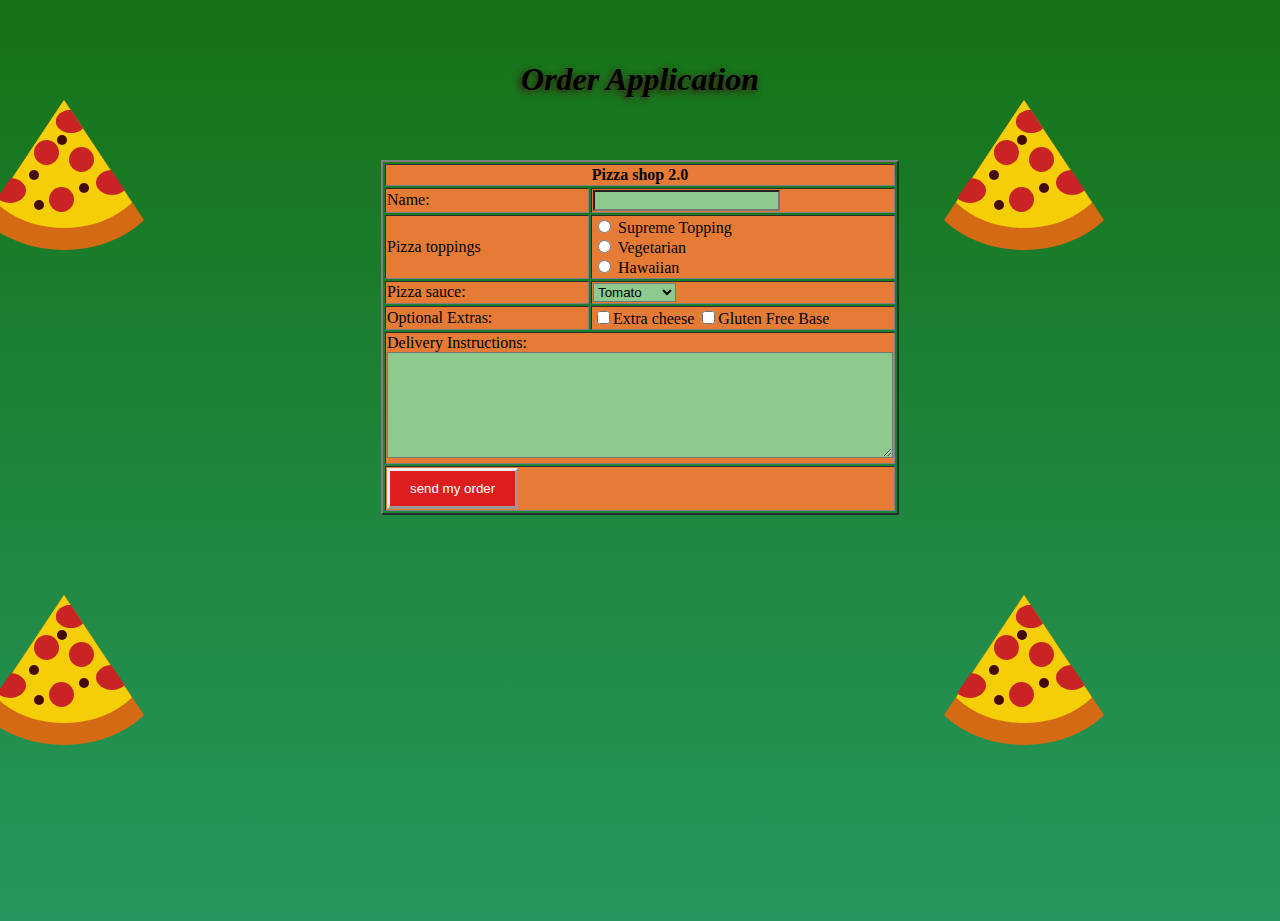
<file: hw2/index.html>
<!DOCTYPE html>
<html lang="en">
<head>
    <meta charset="UTF-8">
    <meta name="viewport" content="width=device-width, initial-scale=1.0">
    <title>Document</title>
    <link rel="stylesheet" href="style.css">
</head>
<body>
    <h1 align ="center">Order Application</h1>
    <table border="2"align="center">
        <thead class=>
            <tr class="cell">
                <th colspan="2" >Pizza shop 2.0</th>
            </tr>
        </thead>
        <tbody>
            <tr class="cell">
                <td style="width: 200px;"><label for="name">Name:</label></td>
                <td style="width: 300px;"><input type="text"id="name" class="vnes_ime"></td>
            </tr>
            <tr class="cell">
                <td>Pizza toppings</td>
                
                  <td>  <input type="radio" name="edna" id="topping1"> Supreme Topping 
                <br>
                
                <input type="radio" name="edna" id="topping2"> Vegetarian
                <br>
                
                <input type="radio" name="edna" id="topping3"> Hawaiian</td>

            </tr>
            <tr class="cell">
                <td>Pizza sauce:</td>
                <td><select>
                    <option>Tomato</option>
                    <option>Pepperoni</option>
                    <option>Cheese</option>
                </select>
                </td>
            </tr>
            <tr class="cell">
                <td>Optional Extras:</td>
                <td><input type="checkbox" name="" >Extra cheese
                    <input type="checkbox" name="" >Gluten Free Base</td>
            </tr>
            <tr class="cell">
                <td colspan="2">Delivery Instructions: <br> 
                    <textarea style="width: 500px; height: 100px;"class="tekst_area"></textarea>
                </td>
            </tr>
            <tr class="cell">
               <td colspan="2"><input type="submit" class="custom_button" value="send my order" id="moving_button"></td>
            </tr>
            

        </tbody>
    </table>
    <div class="pizza-slice-container topleft">
    <div class="pizza-slice">
        <div class="osnova"></div>  
        <div class="shroom"></div>
        <div class="shroom"></div>
        <div class="shroom"></div>
        <div class="shroom"></div>
        
        <div class ="pepperoni"></div>
        <div class ="pepperoni"></div>
        <div class ="pepperoni"></div>  
        <div class ="pepperoni_sliced1"></div>
        <div class ="pepperoni_sliced2"></div>
        <div class ="pepperoni_sliced3"></div>
    </div> 
</div>
<div class="pizza-slice-container topright">
    <div class="pizza-slice">
        <div class="osnova"></div>  
        <div class="shroom"></div>
        <div class="shroom"></div>
        <div class="shroom"></div>
        <div class="shroom"></div>
        
        <div class ="pepperoni"></div>
        <div class ="pepperoni"></div>
        <div class ="pepperoni"></div>  
        <div class ="pepperoni_sliced1"></div>
        <div class ="pepperoni_sliced2"></div>
        <div class ="pepperoni_sliced3"></div>
    </div> 
</div>
<div class="pizza-slice-container bottomleft">
    <div class="pizza-slice">
        <div class="osnova"></div>  
        <div class="shroom"></div>
        <div class="shroom"></div>
        <div class="shroom"></div>
        <div class="shroom"></div>
        
        <div class ="pepperoni"></div>
        <div class ="pepperoni"></div>
        <div class ="pepperoni"></div>  
        <div class ="pepperoni_sliced1"></div>
        <div class ="pepperoni_sliced2"></div>
        <div class ="pepperoni_sliced3"></div>
    </div> 
</div>
<div class="pizza-slice-container bottomright">
    <div class="pizza-slice">
        <div class="osnova"></div>  
        <div class="shroom"></div>
        <div class="shroom"></div>
        <div class="shroom"></div>
        <div class="shroom"></div>
        
        <div class ="pepperoni"></div>
        <div class ="pepperoni"></div>
        <div class ="pepperoni"></div>  
        <div class ="pepperoni_sliced1"></div>
        <div class ="pepperoni_sliced2"></div>
        <div class ="pepperoni_sliced3"></div>
        
    </div> 
</div>

 
</body>
</html>
</file>
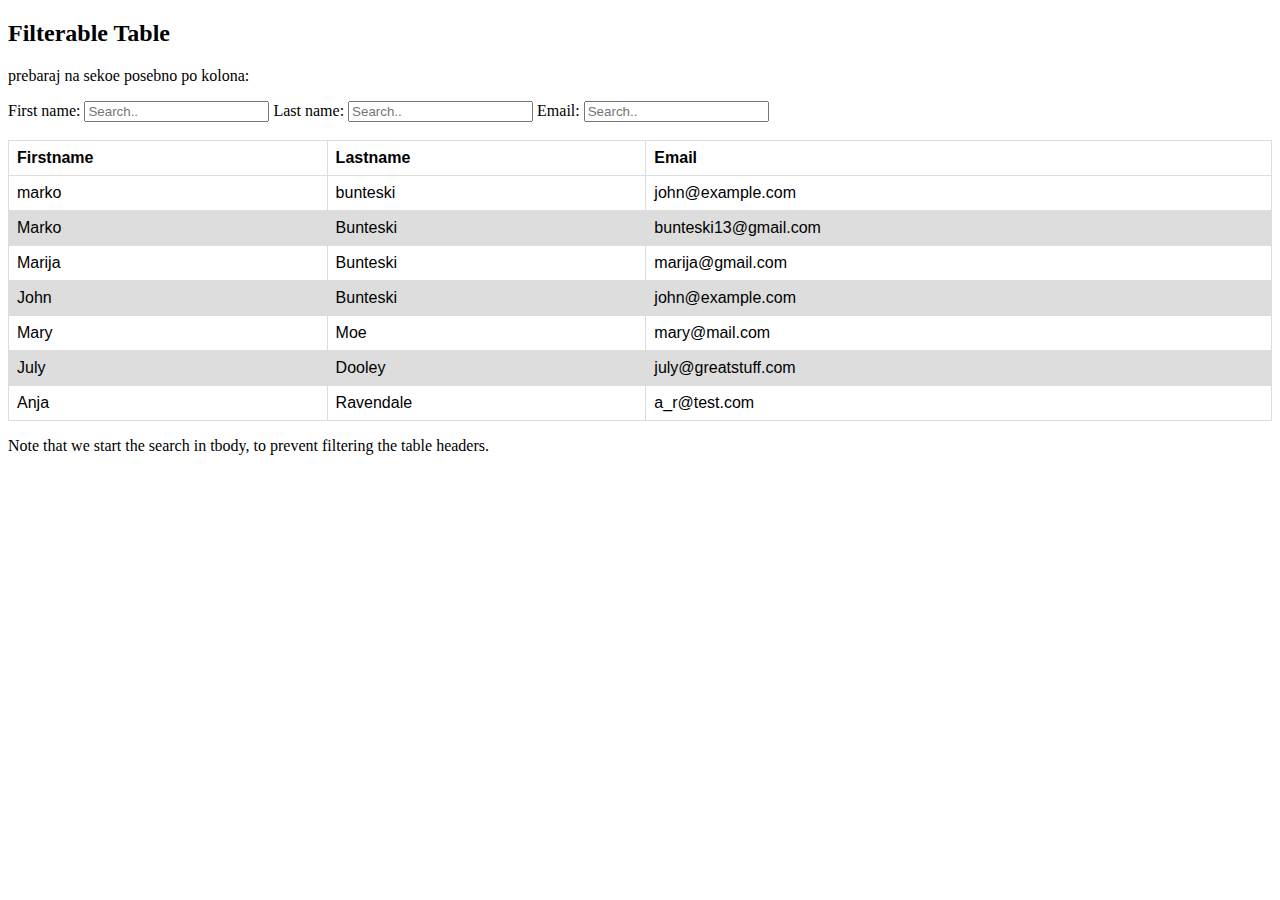
<file: hw4-jQuery/index.html>
<!DOCTYPE html>
<html>
<head>


<style>
table {
  font-family: arial, sans-serif;
  border-collapse: collapse;
  width: 100%;
}

td, th {
  border: 1px solid #dddddd;
  text-align: left;
  padding: 8px;
}

tr:nth-child(even) {
  background-color: #dddddd;
}
</style>
</head>
<body>

    <h2>Filterable Table</h2>
    <p>prebaraj na sekoe posebno po kolona:</p>  
    First name: <input id="inputFirstName" type="text" placeholder="Search..">
    Last name: <input id="inputLastName" type="text" placeholder="Search..">
    Email: <input id="inputEmail" type="text" placeholder="Search..">
    <br><br>

<table>
  <thead>
  <tr>
    <th>Firstname</th>
    <th>Lastname</th>
    <th>Email</th>
  </tr>
  </thead>
  <tbody id="myTable">
  <tr>
    <td>marko</td>
    <td>bunteski</td>
    <td>john@example.com</td>
  </tr>
  <tr>
    <td>Marko</td>
    <td>Bunteski</td>
    <td>bunteski13@gmail.com</td>
  </tr>
  <tr>
    <td>Marija</td>
    <td>Bunteski</td>
    <td>marija@gmail.com</td>
  </tr>
  <tr>
    <td>John</td>
    <td>Bunteski</td>
    <td>john@example.com</td>
  </tr>
  <tr>
    <td>Mary</td>
    <td>Moe</td>
    <td>mary@mail.com</td>
  </tr>
  <tr>
    <td>July</td>
    <td>Dooley</td>
    <td>july@greatstuff.com</td>
  </tr>
  <tr>
    <td>Anja</td>
    <td>Ravendale</td>
    <td>a_r@test.com</td>
  </tr>
  </tbody>
</table>
  
<p>Note that we start the search in tbody, to prevent filtering the table headers.</p>


<script src="https://ajax.googleapis.com/ajax/libs/jquery/3.7.1/jquery.min.js"></script>
<script>
    
     
      function filterTable() {
        var firstNameValue = $('#inputFirstName').val().toLowerCase();
        var lastNameValue = $('#inputLastName').val().toLowerCase();
        var emailValue = $('#inputEmail').val().toLowerCase();
    
        $("#myTable tr").filter(function() {
          var row = $(this);
          //.eq(1) / .eq(2) / .eq(0) ni kazhuvaat za koja kolona stanuva zbor , vleguva vo redica i go zema nth element i go sporeduva so vnesenoto od input correspondingly
          var firstNameMatches = row.find('td').eq(0).text().toLowerCase().indexOf(firstNameValue) > -1; //delot kade shto gleda dali indexOf(certainValue)>-1, znachi deka ako ne e isto so lowercase od toa shto sme go vnele vo input ne go pokazhuvaj, toggle naprai mu da go snema
          var lastNameMatches = row.find('td').eq(1).text().toLowerCase().indexOf(lastNameValue) > -1;
          var emailMatches = row.find('td').eq(2).text().toLowerCase().indexOf(emailValue) > -1;
           
          row.toggle(firstNameMatches && lastNameMatches && emailMatches); //pravi za site elementi vo site redici za sekoja kolona posebno 
        });
      }
    
      
      $("#inputFirstName, #inputLastName, #inputEmail").on("keyup", filterTable); //filtriraj za sekoe pole odma shto kje se napishe shto bilo
    
    
    </script>
</body>
</html>
</file>
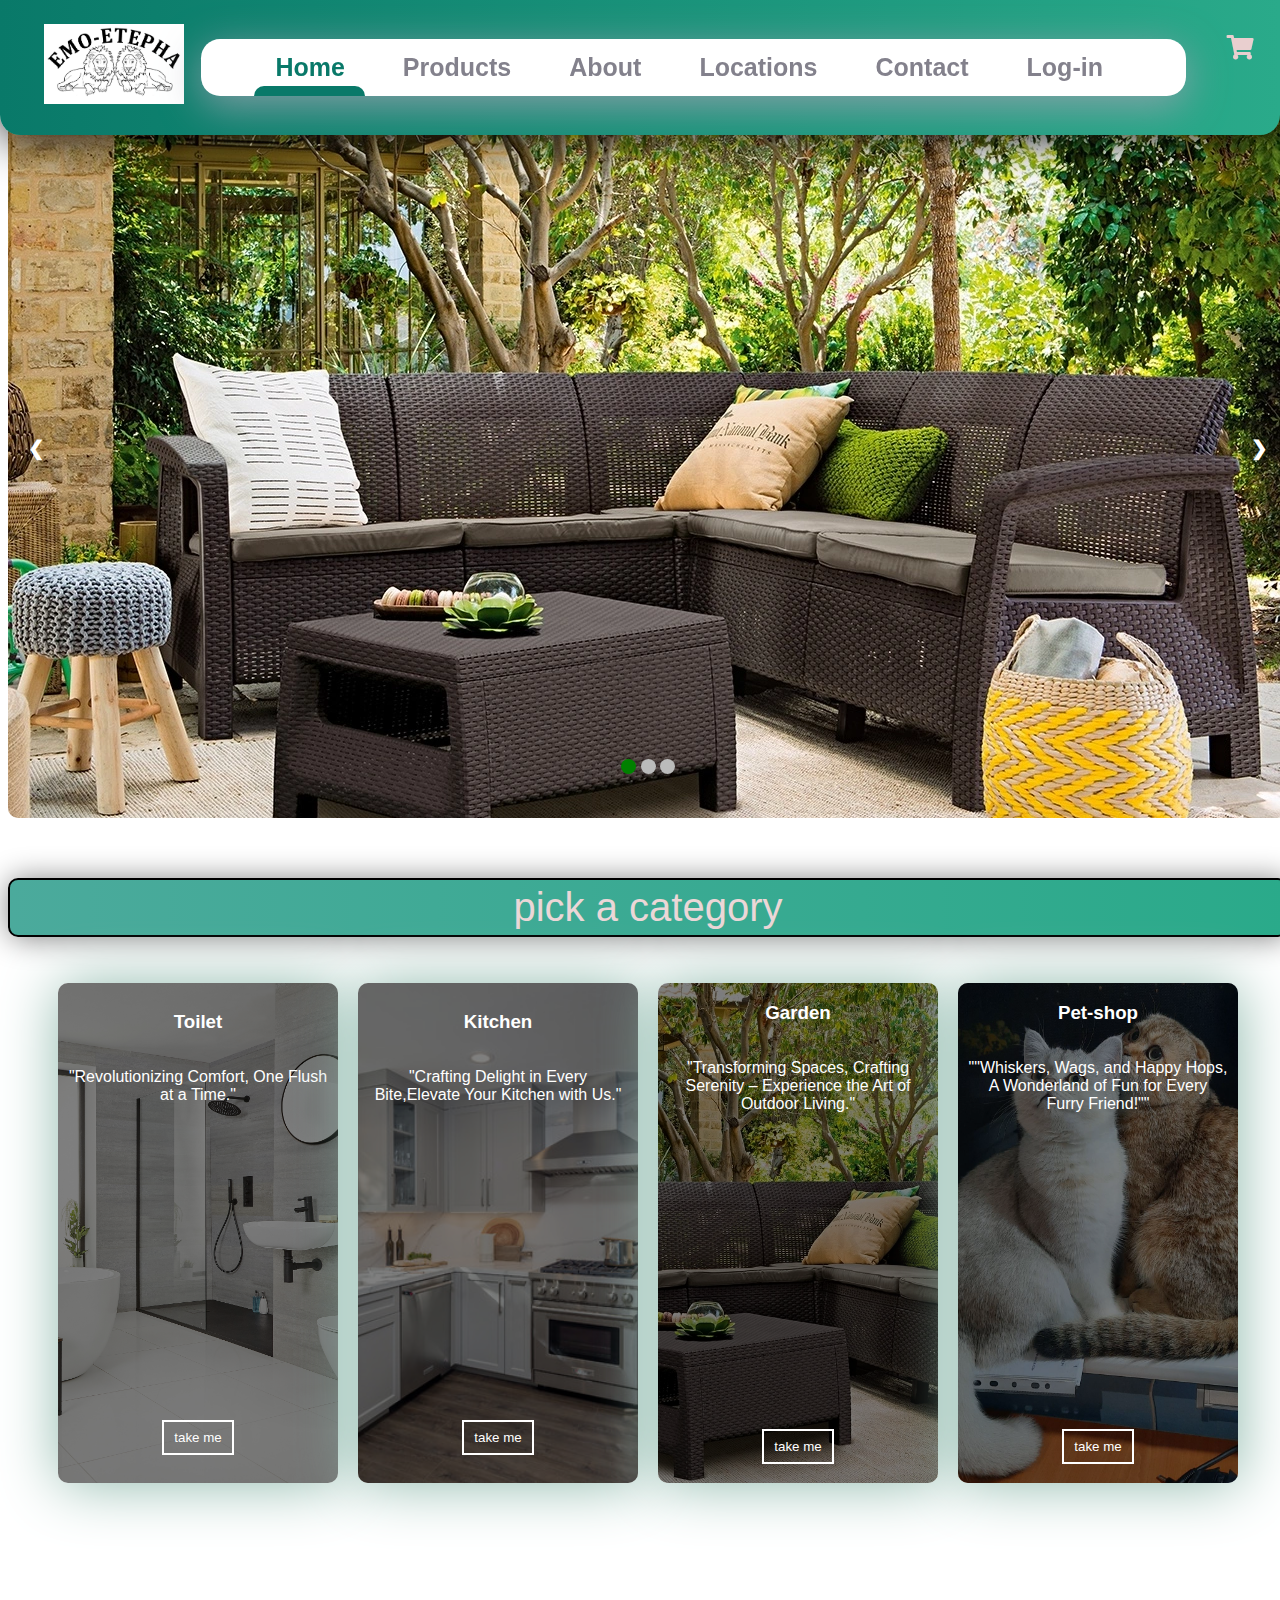
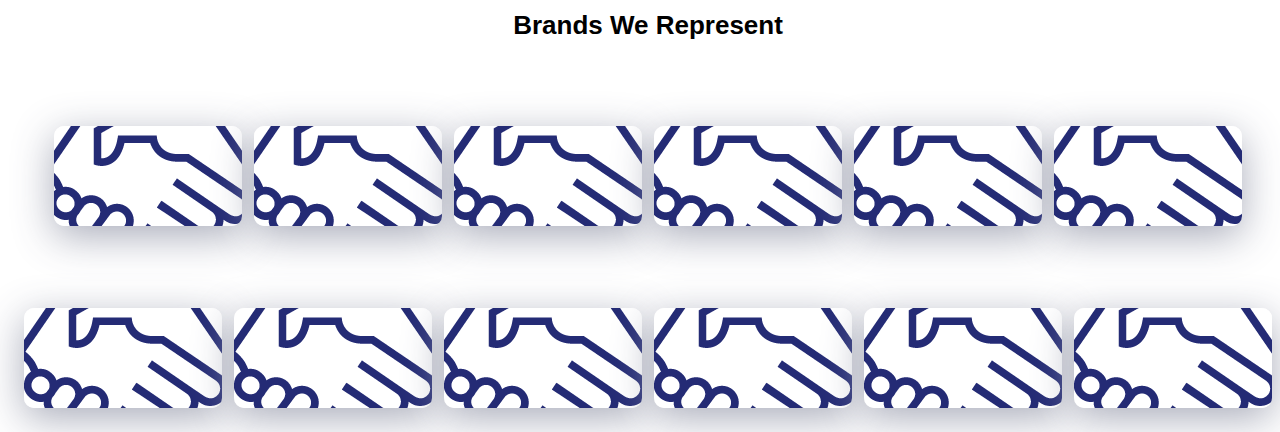
<file: project1_oweb/index.html>
<!DOCTYPE html>
<html lang="en">
<head>
    <meta charset="UTF-8">
    <meta name="viewport" content="width=device-width, initial-scale=1.0">
    <title>Document</title>
    <link rel="stylesheet" href="style.css">
    <link rel="stylesheet" href="https://cdnjs.cloudflare.com/ajax/libs/font-awesome/5.15.4/css/all.min.css">

</head>
<body>
   
    
  <!-- <div id="header-placeholder"></div> -->
  <div class="flex-container">
    <div class="naslov">
        <img src="EMO_ETERNA_2023.png" height="80px">
    </div>
<nav class="nav">
    <ul class="nav-links">
        <li class="nav-item is-active"active-color="#097969">
    <a href="index.html"  >
        Home
        
    </a>
</li>
<li class="nav-item has-dropdown" active-color="#478778">
    <a href="#products-sect"  >
        Products    
    </a>
    <ul class="dropdown-menu one">
        <li><a href="">kitchen</a></li>
        <li><a href="#">bathroom</a></li>
        <li><a href="product_page_garden.html">garden</a></li>
      </ul>

</li>
<li class="nav-item" active-color="#088F8F">
    <a href="#"  >
        About   
    </a>
</li>
<li class="nav-item has-dropdown" active-color="#5F9EA0">
    <a href="#"  >
        Locations
    </a>
        <ul class="dropdown-menu two">
          <li><a href="#">Skopje</a></li>
          <li><a href="#">Prilep</a></li>
          <li><a href="#">Ohrid</a></li>
        </ul>
      
    </li>
    <li class="nav-item" active-color="	#2AAA8A">
    <a href="#">
        Contact
    </a>
</li>
<li class="nav-item" active-color="#088F8F">
  <a href="#"  onclick="
      LogIn();       
    ">
      Log-in   
  </a>
</li>
    <!-- za da se mrda odozdola crtichkata -->
    <span class="nav-indicator"></span>
</ul>
  <div class="username_user"></div>
  <div class="username_user"></div><a href="cart_checkout_page.html" class="fas fa-shopping-cart"></a>

</nav>   
</div>
<div class="slider">
  <div class="slide" style="background-image: url('sliki/CORFU-RELAX-SET-Brown-3.png');"></div>
  <div class="slide" style="background-image: url('sliki/960x0.webp');"></div>
  <div class="slide" style="background-image: url('sliki/0523-m0014-m007-m050-asym-m008-m022-keter-brandshop-california.webp');"></div>
<!-- navigation buttons -->
  <a class="prev" onclick="changeSlide(-1)">&#10094;</a>
  <a class="next" onclick="changeSlide(+1)">&#10095;</a>
<!-- indicators -->

<div class="indicators">
  <span class="dot" onclick="currentSlide(0)"></span>
  <span class="dot" onclick="currentSlide(1)"></span>
  <span class="dot" onclick="currentSlide(2)"></span>
</div>
</div>
<div class="naslov_products">pick a category</div>
<section class="section_1" id="products-sect">
  
    <div class="card">
        <img src="sliki/pinterest-min-1.jpg" alt="Image Description">
        <div class="card-text">
          <h3>Toilet</h3>
          <p>"Revolutionizing Comfort, One Flush at a Time."</p>
          <button  class="fill-button open-button" onclick="
          navigateUser('product_page_garden.html');
          ">take me</button>
        </div>
      </div>
      <div class="card">
        <img src="sliki/from-seasoned-to-sophisticated-next-stage-design-build-img~aa41e1a90c254bc5_4-2129-1-b891ee9.jpg" alt="Image Description">
        <div class="card-text">
          <h3>Kitchen</h3>
          <p>
            "Crafting Delight in Every Bite,Elevate Your Kitchen with Us."</p>
          <button  class="fill-button open-button" onclick="
          navigateUser('product_page_garden.html')
          ">take me</button>
        </div>
      </div>
      <div class="card">
        <img src="sliki/CORFU-RELAX-SET-Brown-3.png" alt="Image Description">
        <div class="card-text">
          <h3>Garden</h3>
          <p>"Transforming Spaces, Crafting Serenity – Experience the Art of Outdoor Living."</p>
          <button  class="fill-button open-button" onclick="
          navigateUser('product_page_garden.html')
          ">take me</button>
        </div>
      </div>
      <div class="card">
        <img src="sliki/слика1.jpg" alt="Image Description">
        <div class="card-text">
          <h3>Pet-shop</h3>
          <p>""Whiskers, Wags, and Happy Hops, A Wonderland of Fun for Every Furry Friend!""</p>
          <button  class="fill-button open-button" onclick="
          navigateUser('product_page_garden.html')
          ">take me</button>
        </div>
      </div>

      <dialog class="modal" id="modal">
        <h2>SIGN IN</h2>
        <input type="text" class="js-input-modal_email input-modal" placeholder="email address"> 
        <div class="no_such_email"></div>
        <input type="text" class="js-input-modal_password input-modal" placeholder="password">
        <div class="no_such_pass"></div>
        <button class="fill-button close-button" onclick="
          check();
        " type="button">sign-in</button>
        <button class="fill-button  registration-button" id="register_button" type="button"><a href="registration_form.html">
          register</a></button>
      </dialog>
      
</section>
    <h2 class="brendovi">Brands We Represent</h2>
<section class="section_2">
    
    <div class="card_partner">
        <img src="sliki/partner-icon-shake_0.png">
      </div>
      <div class="card_partner">
        <img src="sliki/partner-icon-shake_0.png">
      </div>
      <div class="card_partner">
        <img src="sliki/partner-icon-shake_0.png">
      </div>
      <div class="card_partner">
        <img src="sliki/partner-icon-shake_0.png">
      </div>
      <div class="card_partner">
        <img src="sliki/partner-icon-shake_0.png">
      </div>
      <div class="card_partner">
        <img src="sliki/partner-icon-shake_0.png">
      </div>
</section>
<section class="section_3">
    
    <div class="card_partner">
        <img src="sliki/partner-icon-shake_0.png">
      </div>
      <div class="card_partner">
        <img src="sliki/partner-icon-shake_0.png">
      </div>
      <div class="card_partner">
        <img src="sliki/partner-icon-shake_0.png">
      </div>
      <div class="card_partner">
        <img src="sliki/partner-icon-shake_0.png">
      </div>
      <div class="card_partner">
        <img src="sliki/partner-icon-shake_0.png">
      </div>
      <div class="card_partner">
        <img src="sliki/partner-icon-shake_0.png">
      </div>
</section>
<section>
  
</section>
    
   
    <script src="script.js">

        </script>
</body>
</html>
</file>
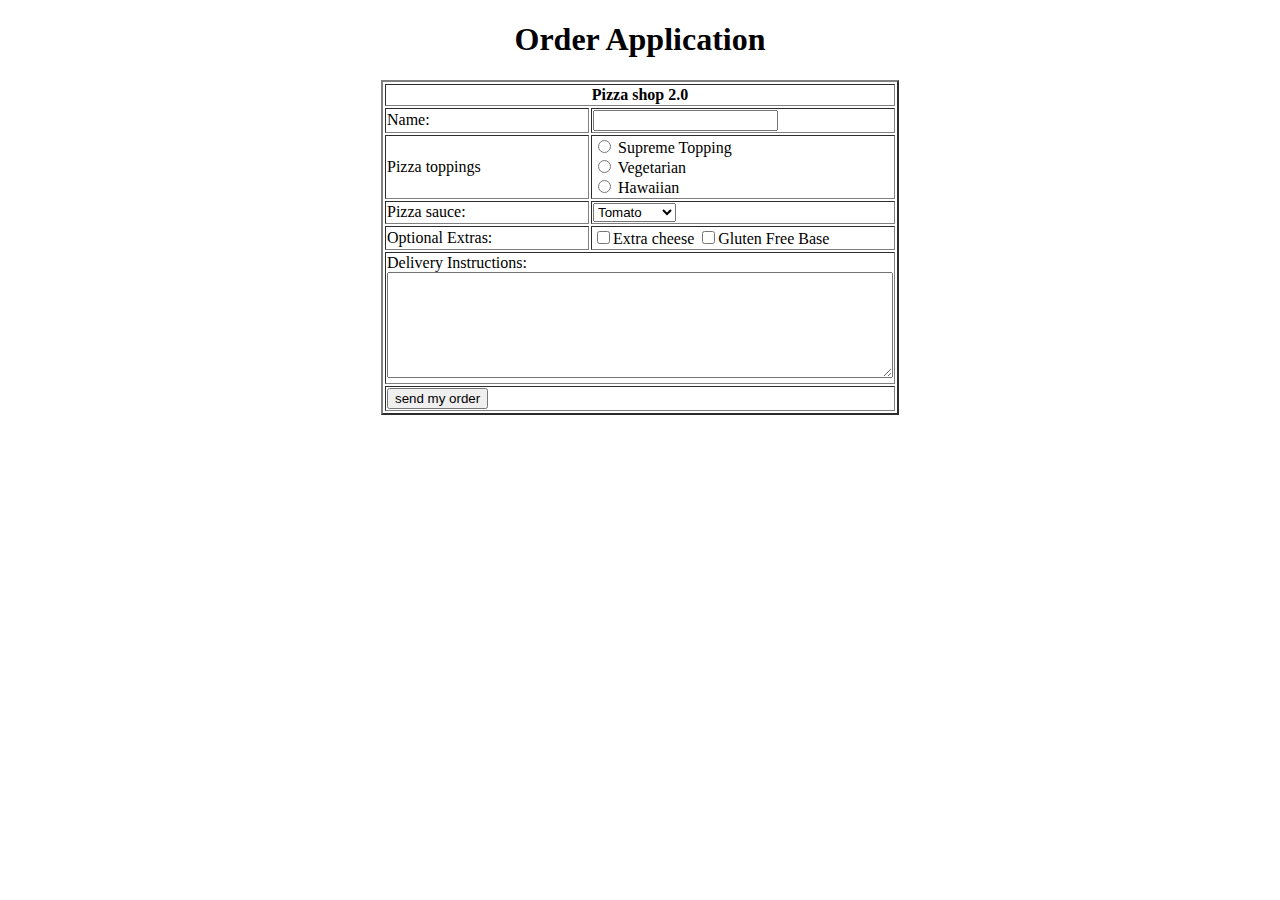
<file: homework1.html>
<!DOCTYPE html>
<html lang="en">
<head>
    <meta charset="UTF-8">
    <meta name="viewport" content="width=device-width, initial-scale=1.0">
    <title>Document</title>
</head>
<body>
    <h1 align ="center">Order Application</h1>
    <table border="2"align="center">
        <thead>
            <tr>
                <th colspan="2">Pizza shop 2.0</th>
            </tr>
        </thead>
        <tbody>
            <tr>
                <td style="width: 200px;"><label for="name">Name:</label></td>
                <td style="width: 300px;"><input type="text" name="" id="name"></td>
            </tr>
            <tr>
                <td>Pizza toppings</td>
                
                  <td>  <input type="radio" name="edna" id="topping1"> Supreme Topping 
                <br>
                
                <input type="radio" name="edna" id="topping2"> Vegetarian
                <br>
                
                <input type="radio" name="edna" id="topping3"> Hawaiian</td>

            </tr>
            <tr>
                <td>Pizza sauce:</td>
                <td><select>
                    <option>Tomato</option>
                    <option>Pepperoni</option>
                    <option>Cheese</option>
                </select>
                </td>
            </tr>
            <tr>
                <td>Optional Extras:</td>
                <td><input type="checkbox" name="" >Extra cheese
                    <input type="checkbox" name="" >Gluten Free Base</td>
            </tr>
            <tr>
                <td colspan="2">Delivery Instructions: <br> 
                    <textarea style="width: 500px;height: 100px;" name=""  cols="30" rows="10"></textarea>
                </td>
            </tr>
            <tr>
                <td colspan="2"><input type="submit"value="send my order"></td>
            </tr>
            

        </tbody>
    </table>
</body>
</html>
</file>
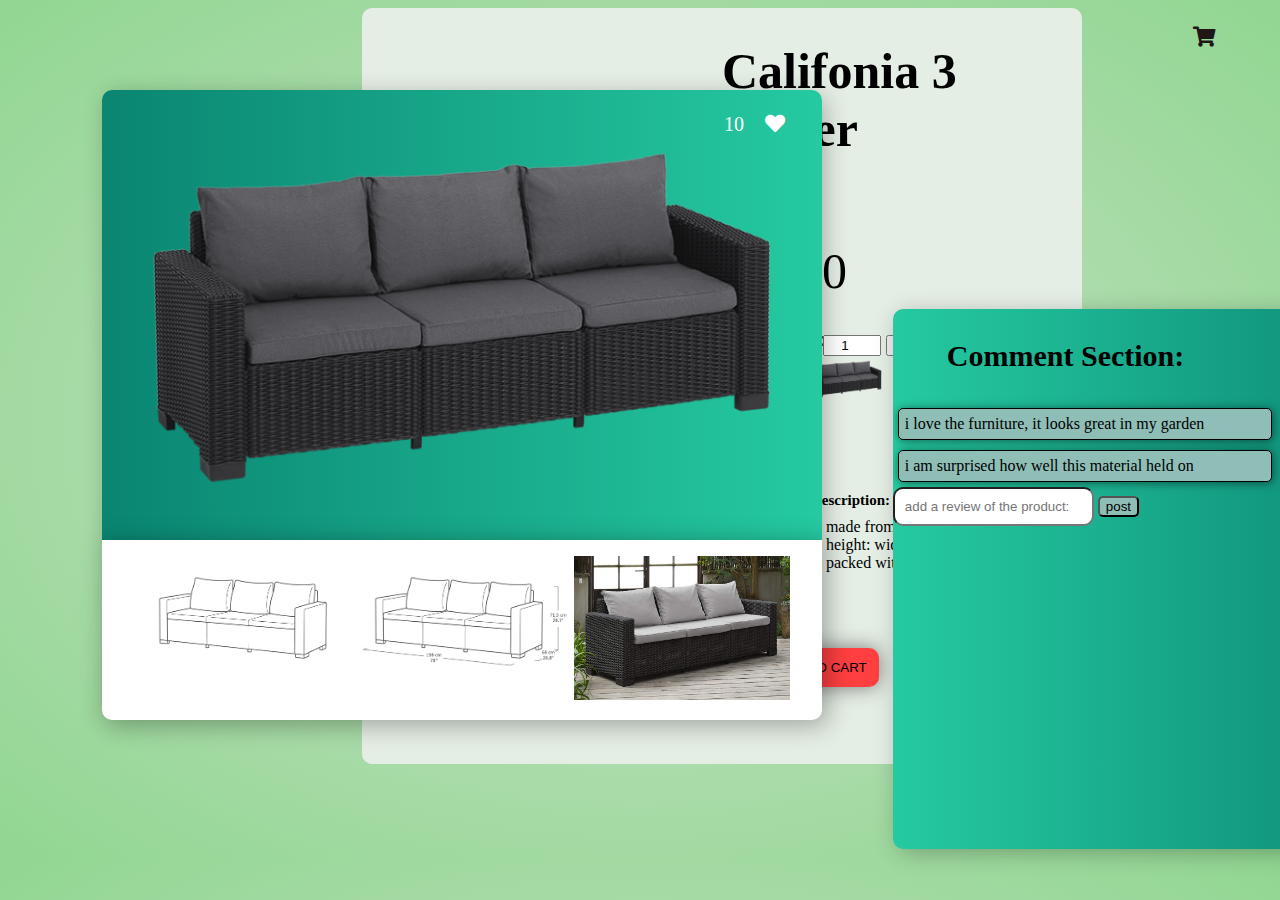
<file: project1_oweb/califonia.html>
<!DOCTYPE html>
<html lang="en">
<head>
    <meta charset="UTF-8">
    <meta name="viewport" content="width=device-width, initial-scale=1.0">
    <title>Document</title>
    <link rel="stylesheet" href="https://cdnjs.cloudflare.com/ajax/libs/font-awesome/5.15.1/css/all.css">


</head>
<body>
   
    <style>
        

        body{
            background: radial-gradient(rgb(202, 226, 202),rgb(145, 214, 145));
        }
        
        .product{
            position: absolute;
            height: 50vh;
            width: 80vh;
            background:linear-gradient( to right,#0a8572,#25caa1);
            box-shadow: 4px 4px 25px -2px rgba(0, 0, 0, 0.3);
            border-radius: 10px 10px 0 0;
            top:10%;
            left:8%;
            z-index: 2;
        }
        .product img{
            position: absolute;
            width: 100%;
             /* box-shadow: 1px 1px 3px #a6a6a6; */
            
        }
        .product-decoration{
            position:relative;
            height: 84vh;
            width: 80vh;
            background-color:rgb(229, 238, 229);
            top: 5%;
            left: 28%;
            border-radius: 10px;
            z-index: 1;

        }
        .album-photos{
            position: absolute;
            width: 80vh;
            height: 20vh;
            background-color: white;
            top: 60%;
            left: 8%;
            z-index: 2;
            box-shadow: 4px 4px 25px 2px rgba(0, 0, 0, 0.3);
            border-radius: 0 0 10px 10px;
        }
        .album-photos ul{
            display: flex;
            list-style-type: none;
        }
        
        
        .album-photos ul img{
            width: 24vh;
            gap: 10px;
        }
        .product-decoration .choose_color{
            position: absolute;
            left: 56%;
            top: 41%;

        }
        .product-decoration .choose_color h3{
            position:relative;
            font-size: 15px;
            right: 20%;
        }
        .product-decoration .choose_color ul{
            top: 20px;
            display: flex;
            position: absolute;
            right: 10%;
            list-style-type: none;
        }
        .product-decoration .choose_color ul li:hover{
            border: 1px solid black;
            cursor: pointer;
        }
        .Description{
            top: 60%;
            position: absolute;
            right: 1%;
        }
        .Description h4{
            position: relative;
            font-size: 15px;
            left: 25px;
            top: 10px;
        }
        .product-decoration .pricetag{
            position: relative;
            left: 55%;
            top: 31%;
            font-size: 28px;
        }
        .product-decoration span{
            font-size: 50px;
        }
        .title h1{
            position: absolute;
            left: 50%;
            top: 0%;
            font-size:50px ;

        }
        .add_cart{
            position: inherit;
            left: 56%;
            top: 77%;
        
        }
        .add_cart button{
            padding: 10px;
            box-shadow: 0px 0px 20px rgba(32, 30, 30, 0.555);
            border-radius: 10px;
            background-color: #ff3f40;
            border: 2px solid transparent;
            
        }
        .add_cart button:hover{
            
            cursor:pointer;
        }
        .add_cart button:active{
            transform: scale(0.96);
        }
       
        .fa-heart{
            position: relative;
            left: 92%;
            top: 5%;
            color: white;
            font-size: 20px;
            cursor: pointer;

        } 
        .liked {
         color: red; /* Change as per your liking */
}
        
        .album-photos li img:hover{
            border: 1px solid black;
            cursor: pointer;
        }
        .scrollable-div{
            position: relative;
            height: 60vh;
            width: 60vh;
            right: 2%;
            z-index: 10;
            margin-left:72% ;
            margin-top: -36%;
            overflow: auto;
            border-radius: 10px;
            /* z-index: 100; */
            background:linear-gradient( to right,#25caa1,#0a8572);
            box-shadow: 4px 4px 25px -2px rgba(0, 0, 0, 0.3);
            
        }
        .scrollable-div::-webkit-scrollbar-track {
            background-color: #f4f4f4;
            border-radius: 10px;
        }

        /* Styling the scrollbar thumb */
        .scrollable-div::-webkit-scrollbar-thumb {
            background-color: #888;
            border-radius: 10px;
            border: 3px solid #f4f4f4; /* Optional: Adds border around the thumb */
        }

        .scrollable-div::-webkit-scrollbar-thumb:hover {
            background-color: #555; /* Color when hovering over the scrollbar thumb */
        }

        /* Styling the scrollbar width */
        .scrollable-div::-webkit-scrollbar {
            width: 12px;
        }
        .scrollable-div h3 {
            position: relative;
            left: 10%;
            font-size: 30px;
            width: 250px;
        }
        /* .comment-section {
    max-height: 50vh; /* Adjust as needed */
    /* overflow-y: auto; Makes it scrollable */
/* } */ 
            .input-field{
                padding: 10px;
                border-radius: 10px;
            }
            .comment-section{
            display: flex;
            flex-direction: column;
            
        }
        .comment_layout{
            height: 100%;
            width: 40vh;
            background-color: #8fbeb7;
            margin: 5px;
            border: 1px solid black;
            border-radius: 5px;
            box-shadow: 1px 1px 10px rgb(0, 0, 0,0.5);
            padding: 6px;
        }
        .review-button{
            border-radius: 5px;
            background-color: #8fbeb7;
            
        }
        .review-button:hover{
            cursor:pointer;
        }
        .quantity-selector {
            z-index: 100;
            position: relative;
            display: flex;
            align-items: center;
            margin-top: 230px;
            left: 55%;
        }

        .quantity-selector input {
            width: 50px;
            text-align: center;
            margin: 0 5px;
        }
        .likesCount{
            position: relative;
            text-align: center;
            left: 83%;
            top: 5%;
            font-size: 20px;
            color: white;
            font-weight: 500;
        }
        .fa-shopping-cart{
            position: absolute;
            text-decoration: none;
            right: 5%;
            top: 3%;
            font-size: 20px;
            color: rgb(32, 22, 22);
        }

      

        



    </style>
      <div class="username_user"></div><a href="cart_checkout_page.html" class="fas fa-shopping-cart"></a>

    <section class="order">
        <div class="product">
            <img id="productImage" src="sliki_gradina/svg1.png" alt="">
            <i id="heartIcon" class="fas fa-heart"></i>
            <span id="likesCount" class="likesCount">10</span>
        </div>
        <div class="product-decoration">
            <div class="title">
                <!-- tuka treba da ide javascript -->
                <h1>Califonia 3 Seater</h1> 
            </div>
            <div class="pricetag">
                $<span>150</span>
            </div>
            <div class="Description">
                <h4>Description:</h4>
                <ul>
                    <li>made from material resilient to uv rays</li>
                    <li>height: width: length:</li>
                    <li>packed with comftrable cushions </li>
                </ul>
            </div>
            <div class="choose_color">
                <h3>SELECT A COLOR:</h3>
                <ul>
                    <li id="colorVariant1"><img src="sliki_gradina/cali_brown.png"width="80px" alt=""></li>
                    <li id="colorVariant2"><img src="sliki_gradina/svg1.png" width="80px""></li>
                </ul>
            </div>
            <div class="add_cart">
                <button id="addToCartButton" data-product-id="1">ADD TO CART</button>
            </div>
            <div class="quantity-selector">
                <label for="quantity">Quantity:</label>
                <input type="number" id="quantityCAL" name="quantity" value="1" min="1">
                <button id="submitQuantity" class="button_quantity">Submit</button>
                
            </div>
        </div>
        <div class="album-photos">
            <ul>
                <li><img src="sliki_gradina/cali_model.png"  alt=""></li>
                <li><img src="sliki_gradina/cali_dimenzii.png" alt=""></li>
                <li><img src="sliki_gradina/cali_live.jpg" alt=""></li>
            </ul>
        </div>
    </section>
    <div class="scrollable-div">
        <h3>Comment Section:</h3>
        <div class="comment-section"></div>
        <input type="text" placeholder="add a review of the product:" class="input-field">
        <button class="review-button" onclick="
            addComment();
        ">post</button>
        </div>

    
    <script>
   
   const Reviews=['i love the furniture, it looks great in my garden','i am surprised how well this material held on']
    renderList();
    function renderList(){
        let review_HTML = '';
        for(let i =0;i<Reviews.length;i++){
            const comment = Reviews[i];
            const html = '<div class="comment_layout"><div class="user"></div>'+comment+'</div>'
            review_HTML += html;
        }
        document.querySelector('.comment-section').innerHTML = review_HTML;
    }

    function addComment(){
        const inputElement = document.querySelector('.input-field');
        const review = inputElement.value.trim();
        if (review) { // Check if the input is not empty
    Reviews.push(review);
    console.log(Reviews);
    inputElement.value = '';
    renderList();
} else {
    // Optionally, alert the user or handle empty input
    console.log("Comment is empty, not adding to the list.");
}
    }
//*************heart icon da se zgolemi za edno koga kje go lajkneme**************
     document.addEventListener("DOMContentLoaded", function() {
        let likes = 10;
        let isLiked = false;
        const heartIcon = document.getElementById("heartIcon");
        const likesCounter = document.getElementById("likesCount");
    
        heartIcon.addEventListener("click", function() {
            isLiked = !isLiked;
            if (isLiked) {
                likes++; // Increase likes
                heartIcon.classList.add("liked"); // Change icon appearance
            } else {
                likes--; // Decrease likes
                heartIcon.classList.remove("liked"); // Revert icon appearance
            }
            likesCounter.textContent = likes; // Update likes display
        });
    });

   

//***********************califonia infos************************ */
let productCali = {
    name: 'california',
    price: 150,
    quantity: 1,
    colorway: 'black',
    image_Src:'sliki_gradina/svg1.png',
    item_id:''
    
};
// localStorage.removeItem('cart');
document.addEventListener("DOMContentLoaded", function() {
    // Attach click event listeners to color variants
    document.getElementById("colorVariant1").addEventListener("click", function() {
        document.getElementById("productImage").src = "sliki_gradina/cali_brown.png";
        productCali.colorway = "brown";
        productCali.image_Src = "sliki_gradina/cali_brown.png"
    });
    document.getElementById("colorVariant2").addEventListener("click", function() {
        document.getElementById("productImage").src = "sliki_gradina/svg1.png";
        productCali.colorway = "black";
        productCali.image_Src = "sliki_gradina/svg1.png"
    });

    document.getElementById('addToCartButton').addEventListener('click', function() {
        // Update the quantity from the input field when adding to cart
        productCali.quantity = parseInt(document.getElementById("quantityCAL").value);
        // poseben id za sekoj element
        productCali.item_id = Date.now() +Math.floor(Math.random()*1000);

        // Add to cart
        let cart = JSON.parse(localStorage.getItem('cart')) || [];
        cart.push(productCali);
        localStorage.setItem('cart', JSON.stringify(cart));
        alert('Product added to cart!');
        
        alert('displayed');
        
    });
});
    </script>
</body>
</html>
</file>
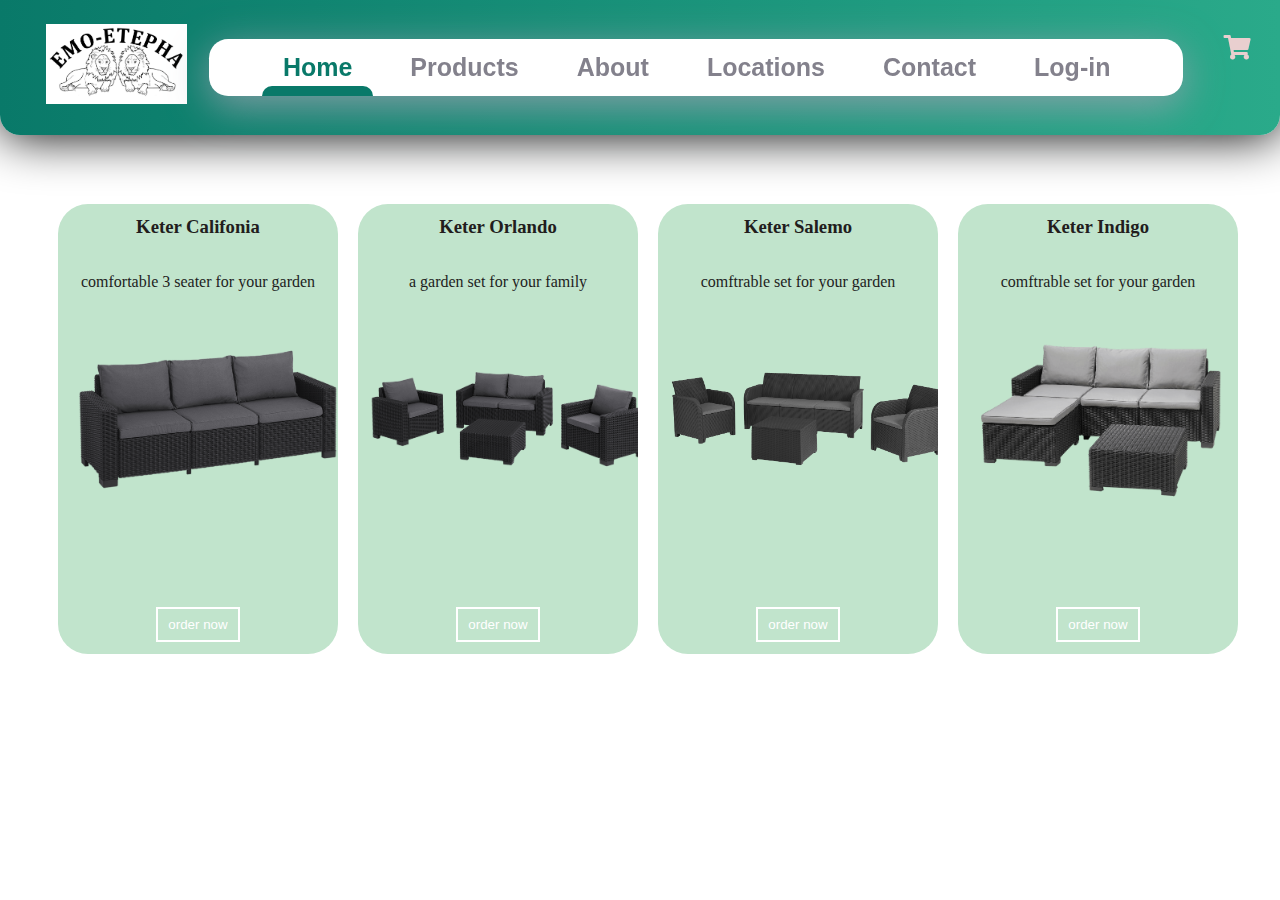
<file: project1_oweb/product_page_garden.html>
<!DOCTYPE html>
<html lang="en">
<head>
    <meta charset="UTF-8">
    <meta name="viewport" content="width=device-width, initial-scale=1.0">
    <title>Document</title>
    <link rel="stylesheet" href="https://cdnjs.cloudflare.com/ajax/libs/font-awesome/5.15.4/css/all.min.css">

</head>
<body>
    <style>
      body{
    width: 100%;
    height: 100%;
    font-family: Arial, sans-serif;
}

*{
    box-sizing: border-box;
}


.flex-container{
    top: 0;
    left: 0;
    position:fixed;
    display: flex;
    width: 100%;
    height: 15vh;
    /* ova e bitno ako sakam da go razdealm naslovot od navbarot */
    justify-content:space-around;
    /* padding: 0 15px;
    font-size: 13px; */
    color: #0d1f1f;
    background:linear-gradient( to right,#097969,#2AAA8A);
    padding: 10px;
    font-size: 30px;
    align-items: center;
    box-shadow: 1px 1px 50px black;
    border-radius: 0 0px 20px 20px;
    z-index: 100;
    opacity: 1;
    
    
}
.naslov p{
    text-align: left;
    margin:0;
    border-radius: 1rem;
}


.nav{
    
    display: flex;
    /* -ms-flex-align: center; */
    position: relative;
    justify-content: center;
    /* za da se gleda dropdown menu */
    overflow:visible; 
    max-width: 100%;
    background-color: #fff;
    padding: 0 0px;
    border-radius: 1.2rem;
    box-shadow: 0 10px 40px rgba(159, 162, 177, .8);
    right: 4%;
    
    
}
.username_user{
    display: flex;
    position: relative;
    font-size: 17px;
    text-align: center;
    justify-content: center;
    align-items: center;
    left: 12%;
    top: 23px;
    border:1px solid transparent;
    margin:0;
    border-radius: 20px;
    padding-left: 4px;
    padding-right: 4px;
    color:#0d1f1f;
    font-weight: 300;
    
}
.the_user{
    font-weight: 700;
}
.fas{
    
    position: relative;
    top: -5px;
    left: 7%;
    
    background-color: transparent;
    border: 1px solid transparent;
    font-size: 24px;
    /* z-index: ; */
    text-decoration: none;
    color: rgb(233, 207, 207);
}
.fas:hover{
    cursor: pointer;
}
.nav-links{
    display: flex;
    gap: 1rem;
    font-size: 16px;
    margin: 13px;
}
.nav-item{
    padding: 1px;
    opacity: 1;
}

/* &:before{
    content: "";
    position: absolute;
    bottom: -6px;
    left: 0px;
    width: 100%;
    height: 1px;
    background-color:#dfe2ea;
    border-radius: 8px 8px 0 0;
    opacity: 0;
    transition: .3s;
 }

.nav-item:not(.is-active):hover::before{
    opacity: 1;
    bottom: 0;
} */
/* .nav-item:not(.is-active):hover{
    color:darkgreen;
} */
.nav-indicator{
    position: absolute;
    left: 0;
    bottom: 0;
    height: 4px;
    transition: 0.2s;
    height: 10px;
    z-index: 1;
    border-radius: 10px 10px 0px 0px;

}

@media (max-width: 580px) {
    .nav{
        overflow: auto;
    }
    
}
/* transformacijata */
.nav-item, .dropdown-menu li{
    list-style: none;
    height: 100%;
    font-weight: 600;
    cursor: pointer;
}
.nav-item a{
color:#83818c;
text-decoration: none;
/* za da go rashirime tekstot megju elementite vo navbar */
margin: 0 20px; 
z-index: 1;
font-size:25px;
font-family: 'DM Sans'sans-serif;
font-weight: 600;
position: relative;
}
/* a{
    text-decoration: none;
    color: currentColor;
} */
.dropdown-menu {
    position: absolute;
    background-color: #fff;
    box-shadow: 0 10px 40px rgba(159, 162, 177, .8);
    border: 2px solid #ccc; /* Example: solid border with light grey color */
    border-radius: 10px; 
    margin-top: 5px;
    margin-left: -1px;
    opacity: 0;
    padding: 10px;
    transform: translateY(-3px);
    transition: opacity 0.2s ease, transform 0.5s ease, visibility 0.5s ease;
    visibility: hidden;
    /* display: none; */
}
.one{

  max-width: 150px;

  
}
.two{
    min-width: 160px;
}
.dropdown-menu li{
    display: flex;
    flex-direction: row;
    font-style: italic;
    justify-content: left;
    
}

.nav-item.has-dropdown:hover .dropdown-menu {
  /* display: block; */
  
  visibility: visible; 
    opacity: 1;
    transform: translateY(0); 
   
}

.one li:hover{
    background-color:#8fbdbd;
    color: white;
    border-radius: 0.5rem;
    
}
.two li:hover{
    background-color: #8fbdbd;
    color: white;
    border-radius: 0.5rem;
    

}

.section_1{
    display: flex;
    justify-content: space-evenly;
    
    padding: 40px;
    /* flex-wrap: wrap; */
    
}
.card {
    
    margin: 10px;
    margin-top: 13%; 
  position: relative;
  width: 300px; /* Adjust as needed */
  height: 450px; /* Adjust as needed */
  overflow: hidden; 
  border-radius: 30px; /* Optional for rounded corners */
  
  transition: transform 0.2s ease-out;
  
}

.card img {
    position: relative;
  width: 300px;
  height: 160px;
  object-fit: cover; /* Ensures the image covers the whole card */
  align-self: center;
  top: 30%;
  z-index: 20;
}

.card-text {
  position: absolute;
  top: 0;
  left: 0;
  width: 100%;
  height: 100%;
  display: flex;
  flex-direction: column;
  justify-content: center;
  align-items: center;
  font-family: "Book Antiqua", Palatino, "Palatino Linotype";
  color: rgb(34, 29, 29); /* Adjust text color as needed */
  background-color: rgb(193, 228, 204); /* Semi-transparent overlay */
  padding: 10px;
}

.card-text h3 {
  margin-top: 0;
}
.card:hover{
    
    box-shadow: 2px 0px 3px rgb(2, 14, 10);
}
.fill-button{
    margin-top: 300px;
    background:none;
    border:2px solid white;
    font-weight: 400;
    padding:8px;
    padding-left: 10px;
    padding-right: 10px;
    position: relative; /* Added for positioning the ::before pseudo-element */
    overflow: hidden;
    transition: color 0.4s;
    z-index:10 ;
    

}
.fill-button a{
    text-decoration: none;
    color: white;
}
.fill-button::before{
    content: '';
    position: absolute;
    top: 0;
    left: 0;
    width: 100%;
    height: 100%;
    background-color: #304640;
    z-index: -1;
    transform: scaleX(0);
    transform-origin: left;
    transition: transform 0.2s;

}
.fill-button:hover::before{
    transform: scaleX(1);
    
}
.fill-button:hover{
    color: pink;
    cursor: pointer;
    
}
      
       
    </style>
    <div class="flex-container">
        <div class="naslov">
            <img src="EMO_ETERNA_2023.png" height="80px">
        </div>
    <nav class="nav">
        <ul class="nav-links">
            <li class="nav-item is-active"active-color="#097969">
        <a href="index.html"  >
            Home
            
        </a>
    </li>
    <li class="nav-item has-dropdown" active-color="#478778">
        <a href="#products-sect"  >
            Products    
        </a>
        <ul class="dropdown-menu one">
            <li><a href="product_page_garden.html">kitchen</a></li>
            <li><a href="#">bathroom</a></li>
            <li><a href="#">garden</a></li>
          </ul>
    
    </li>
    <li class="nav-item" active-color="#088F8F">
        <a href="#"  >
            About   
        </a>
    </li>
    <li class="nav-item has-dropdown" active-color="#5F9EA0">
        <a href="#"  >
            Locations
        </a>
            <ul class="dropdown-menu two">
              <li><a href="#">Skopje</a></li>
              <li><a href="#">Prilep</a></li>
              <li><a href="#">Ohrid</a></li>
            </ul>
          
        </li>
        <li class="nav-item" active-color="	#2AAA8A">
        <a href="#">
            Contact
        </a>
    </li>
    <li class="nav-item" active-color="#088F8F">
      <a href="#"  onclick="
          LogIn();       
        ">
          Log-in   
      </a>
    </li>
        <!-- za da se mrda odozdola crtichkata -->
        <span class="nav-indicator"></span>
    </ul>
      <div class="username_user"></div><a href="cart_checkout_page.html" class="fas fa-shopping-cart"></a>
      
     
    </nav>   
    </div>
    <!-- treba da go ima istiot header -->

    <section class="section_1">
        <div class="card">
            <img src="sliki_gradina/svg1.png" alt="Image Description">
            <div class="card-text">
              <h3>Keter Califonia</h3>
              <p>comfortable 3 seater for your garden</p>
              <button class="fill-button"><a href="califonia.html">order now</a></button>
            </div>
          </div>
          <div class="card">
            <img src="sliki_gradina/svg2.png" alt="Image Description">
            <div class="card-text">
              <h3>Keter Orlando</h3>
              <p>a garden set for your family</p>
              <button class="fill-button"><a href="">order now</a></button>
            </div>
          </div>
          <div class="card">
            <img src="sliki_gradina/svg3.webp" alt="Image Description">
            <div class="card-text">
              <h3>Keter Salemo</h3>
              <p>comftrable  set for your garden</p>
              <button class="fill-button"><a href="">order now</a></button>
            </div>
          </div>
          <div class="card">
            <img src="sliki_gradina/8711245149875_California_3-seater_chaise_longue_and_table_graph_1030x650.png" alt="Image Description">
            <div class="card-text">
              <h3>Keter Indigo</h3>
              <p>comftrable  set for your garden</p>
              <button class="fill-button"><a href="">order now</a></button>
            </div>
          </div>
          
    </section>

    <script src="script.js">
  
    </script>
    
</div>
    
</body>
</html>
</file>
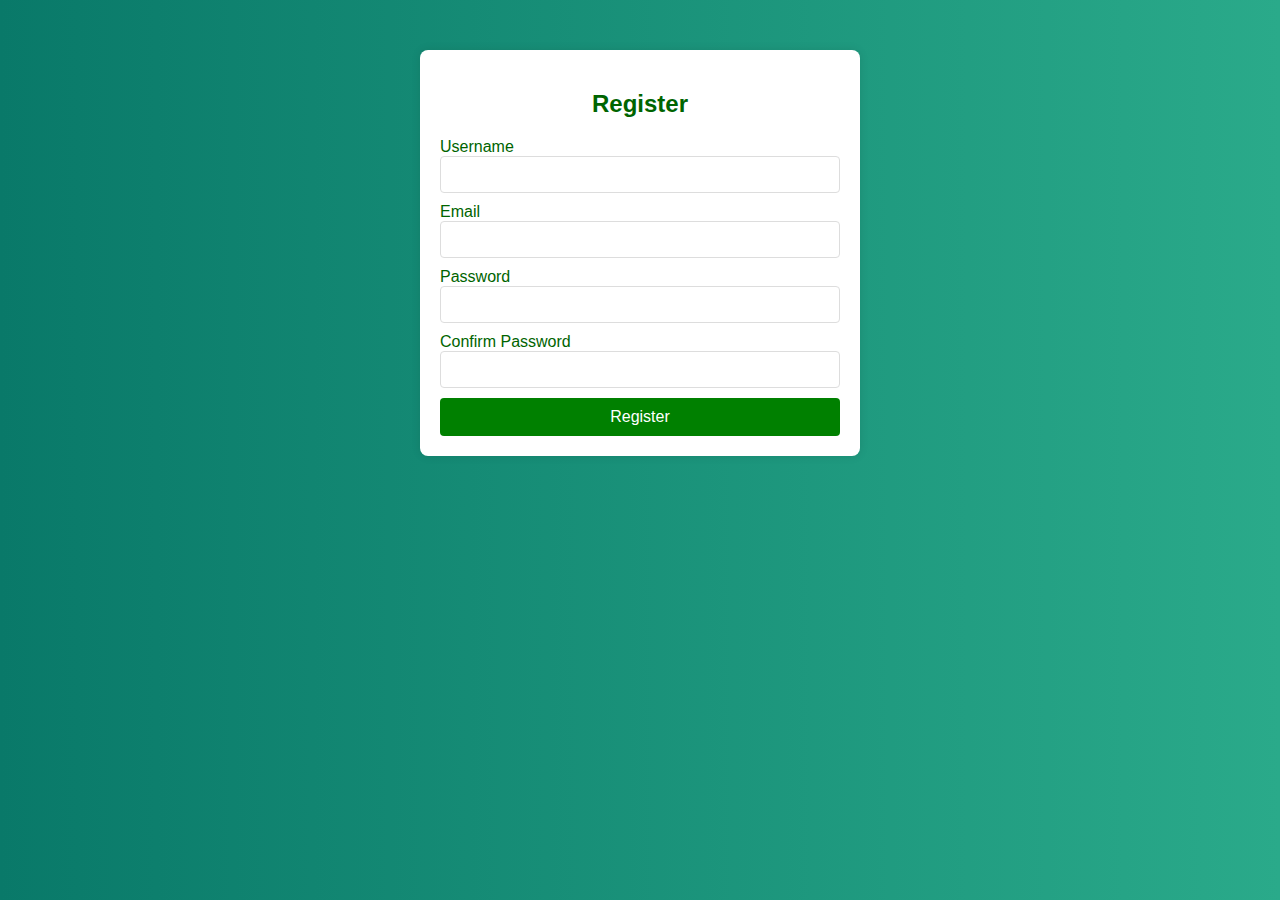
<file: project1_oweb/registration_form.html>
<!DOCTYPE html>
<html lang="en">
<head>
    <meta charset="UTF-8">
    <meta name="viewport" content="width=device-width, initial-scale=1.0">
    <title>Registration Form</title>
    <style>
        body {
            font-family: Arial, sans-serif;
            background:linear-gradient( to right,#097969,#2AAA8A);
            margin: 0;
            padding: 0;
        }
        .registration-form {
            background-color: #fff;
            max-width: 400px;
            margin: 50px auto;
            padding: 20px;
            border-radius: 8px;
            box-shadow: 0 0 10px rgba(0, 0, 0, 0.1);
        }
        .registration-form h2 {
            text-align: center;
            margin-bottom: 20px;
            color: darkgreen;
        }
        .form-control {
            margin-bottom: 10px;
        }
        .form-control label {
            display: block;
            color: darkgreen;
        }
        .form-control input[type="text"],
        .form-control input[type="email"],
        .form-control input[type="password"] {
            width: 100%;
            padding: 10px;
            border: 1px solid #ddd;
            border-radius: 4px;
            box-sizing: border-box; /* Added for box-sizing */
        }
        .form-submit {
            background-color: green;
            color: white;
            border: none;
            padding: 10px 20px;
            cursor: pointer;
            border-radius: 4px;
            width: 100%;
            font-size: 16px;
        }
        .form-submit:hover {
            background-color: darkgreen;
        }
        .form-submit a{
            text-decoration: none;
            color: white;
        }
        
    </style>
</head>
<body>
    <div class="registration-form">
        <h2>Register</h2>
        <div class="form-control">
            <label for="username">Username</label>
            <input type="text" id="usernameRpage" name="username" required>
        </div>
        <div class="form-control">
            <label for="email">Email</label>
            <input type="email" id="emailRpage" name="email" required>
        </div>
        <div class="form-control">
            <label for="password">Password</label>
            <input type="password" id="password_RPage" name="password" required>
        </div>
        <div class="form-control">
            <label for="confirm-password">Confirm Password</label>
            <input type="password" id="confirm-passwordRPage" name="confirm-password" required>
        </div>
        <button onclick="
            prevzemi();
        " class="form-submit"  id="registerRPage">Register</button>
    </div>

    <script src="script.js">
        
        //     function prevzemi(){
        //         // alert('func is beeing called')
        //     // Perform your validation and registration logic here
        //     const username_RPage = document.getElementById('usernameRpage').value;
        //     const email_RPage = document.getElementById('emailRpage').value;
        //     const password_RPage = document.getElementById('password_RPage').value;
        //     const confirmPassword_RPage = document.getElementById('confirm-passwordRPage').value;
        //     // alert('func is beeing called2')
        //     if(password_RPage !== confirmPassword_RPage) {
        //         alert('Passwords do not match.');
                
        //     }else{
            
        //     alert('Registration successful!');
        //     }
        // }
        //     // Here you would typically make an AJAX request to your server to register the user
        //     // For demonstration purposes, we're just showing an alert
        
    </script>
</body>
</html>
</file>
<file: hw2/style.css>
@keyframes rotacija1{

    from{
      transform: rotate(0deg);
    }
    to{
      transform: rotate(360deg);
    }
  }
  
  @keyframes rotacija2{
  
    from{
      transform: rotate(0deg);
    }
    to{
      transform: rotate(-360deg);
    }
  }
  
  
  body{
      margin: 0;
      padding: 0;
      height: 100vh;
      background: linear-gradient(to bottom, rgb(22, 114, 22),rgb(38, 151, 94));
      
  }
  .cell{
      background-color: rgb(229, 123, 53);
  }
  h1{
      text-align: center;
      padding: 40px;
      font-style: italic;
      font-weight: bold;
      /* text-decoration: underline; */
      text-shadow: -2px 2px 7px rgb(61, 14, 14);
  }
  
  .pizza-slice {
      position: relative;
      width: 0;
      height: 0;
      border-left: 100px solid transparent; 
      border-right: 100px solid transparent; 
      border-bottom: 150px solid #d46a13; 
      border-radius: 50%;
      margin: 10px;
      display: inline-block;
       
    }
    .osnova{
      position: absolute;
      width: 0;
      height: 0;
      border-left: 85px solid transparent;
      border-right: 85px solid transparent;
      border-bottom: 128px solid rgb(246, 206, 8);
      border-radius: 100%;
      top: px;
      left: -85px;
  
    }
    .shroom{
      position:absolute;
      width: 10px;
      height: 10px;
      border-radius: 50%;
      background-color: rgb(68, 8, 8);
      top: 35px;
      left: -7px;
    }
    
    .pizza-slice .shroom:nth-child(2){
      left: 15px;
      top: 83px;
    }
    .pizza-slice .shroom:nth-child(3){
      left: -35px;
      top: 70px;
    } 
    .pizza-slice .shroom:nth-child(5){
      left: -30px;
      top: 100px;
    } 
    
    
    
    .pepperoni {
      position: absolute;
      width: 25px;
      height: 25px;
      border-radius: 50%;
      background-color: rgb(202, 35, 35);
      
    }
    
    .pizza-slice .pepperoni:nth-child(6){
      left: 5px;
      top: 47px;
    }
    .pizza-slice .pepperoni:nth-child(7){
      left: -15px;
      top: 87px;
    }
    .pizza-slice .pepperoni:nth-child(8){
      left: -30px;
      top: 40px;
    }
    .pepperoni_sliced1{
      position: absolute;
      width: 0;
      height: 0;
      border-left:15px solid  rgb(202, 35, 35) ;
      border-right: 15px solid transparent;
      border-bottom: 23px solid  rgb(202, 35, 35);
      border-radius: 50%;
      left: -8px;
      top: 10px;
      
    }
    .pepperoni_sliced2{
      position: absolute;
      width: 0;
      height: 0;
      border-left:15px solid  rgb(202, 35, 35) ;
      border-right: 17px solid transparent;
      border-bottom: 25px solid  rgb(202, 35, 35);
      border-radius: 50%;
      left: 32px;
      top: 70px;
    }
    
    .pepperoni_sliced3  {
      position: absolute;
      width: 0;
      height: 0;
      border-left:17px solid  transparent ;
      border-right: 15px solid rgb(202, 35, 35);
      border-bottom: 25px solid  rgb(202, 35, 35);
      border-radius: 50%;
      left: -70px;
      top: 78px;
    }
    
    .pizza-slice-container.topleft {
      position: absolute;
      top:10%;
      left: 5%;
      transform: translateX(-50%);
      animation: rotacija1 2s ease-in-out infinite;
    }
    .pizza-slice-container.topright {
      position: absolute;
      top:65%;
      left: 5%;
      transform: translateX(-50%);
      animation: rotacija1 2s ease-in-out infinite;
    }
    .pizza-slice-container.bottomleft {
      position: absolute;
      top:10%;
      left: 80%;
      transform: translateX(-50%);
      animation: rotacija2 2s ease-in-out infinite;
    }
    .pizza-slice-container.bottomright {
      position: absolute;
      top:65%;
      left: 80%;
      transform: translateX(-50%);
      animation: rotacija2 2s ease-in-out infinite;
    }
  
  
  .custom_button {
  text-decoration: solid;
   background-color:  rgb(222, 30, 30);
   color: white;
   padding: 10px 20px;
   border:outset;
   border-radius: 0%;
   cursor: pointer;
   transition: background-color 0.3s,color 0.3s;
   
  }
  
  .custom_button:hover {
    background-color: green;
    color: #fff;
  }
  
  #moving_button:active{
    animation: movebutton 0.1s;
  }
  
  @keyframes movebutton {
    0%{
      transform: translate(0, 0);
    }
    50%{
      transform: translate(2px, 2px);
    }
    100%{
      transform: translate(0, 0);
    }
  }
  textarea{
    background-color: rgb(142, 202, 142);
    color: rgb(24, 22, 21);
    font-size: 16px;
    font-weight: 700;
    
  }
  select{
    background-color: rgb(142, 202, 142);
  }
  .vnes_ime{
    background-color: rgb(142, 202, 142);
    font-weight: 700;
  }
  
  input[type="radio"]{
    accent-color: rgb(142, 202, 142);
    cursor: pointer;
  }
  
  input[type="checkbox"]{
    accent-color: rgb(142, 202, 142);
    cursor: pointer;
  }
</file>
<file: project1_oweb/style.css>
body{
    width: 100%;
    height: 100%;
    font-family: Arial, sans-serif;
}

*{
    box-sizing: border-box;
}


.flex-container{
    top: 0;
    left: 0;
    position:fixed;
    display: flex;
    width: 100%;
    height: 15vh;
    /* ova e bitno ako sakam da go razdealm naslovot od navbarot */
    justify-content:space-around;
    /* padding: 0 15px;
    font-size: 13px; */
    color: #0d1f1f;
    background:linear-gradient( to right,#097969,#2AAA8A);
    padding: 10px;
    font-size: 30px;
    align-items: center;
    box-shadow: 1px 1px 50px black;
    border-radius: 0 0px 20px 20px;
    z-index: 100;
    opacity: 1;
    
    
}
.naslov p{
    text-align: left;
    margin:0;
    border-radius: 1rem;
}


.nav{
    
    display: flex;
    /* -ms-flex-align: center; */
    position: relative;
    justify-content: center;
    /* za da se gleda dropdown menu */
    overflow:visible; 
    max-width: 100%;
    background-color: #fff;
    padding: 0 0px;
    border-radius: 1.2rem;
    box-shadow: 0 10px 40px rgba(159, 162, 177, .8);
    right: 4%;
    
    
}
.username_user{
    display: flex;
    position: relative;
    font-size: 17px;
    text-align: center;
    justify-content: center;
    align-items: center;
    left: 12%;
    top: 23px;
    border:1px solid transparent;
    margin:0;
    border-radius: 20px;
    padding-left: 4px;
    padding-right: 4px;
    color:#0d1f1f;
    font-weight: 300;
    
}
.the_user{
    font-weight: 700;
}
.fas{
    
    position: relative;
    top: -5px;
    left: 7%;
    
    background-color: transparent;
    border: 1px solid transparent;
    font-size: 24px;
    /* z-index: ; */
    text-decoration: none;
    color: rgb(233, 207, 207);
}
.fas:hover{
    cursor: pointer;
}
.nav-links{
    display: flex;
    gap: 1rem;
    font-size: 16px;
    margin: 13px;
}
.nav-item{
    padding: 1px;
    opacity: 1;
}

/* &:before{
    content: "";
    position: absolute;
    bottom: -6px;
    left: 0px;
    width: 100%;
    height: 1px;
    background-color:#dfe2ea;
    border-radius: 8px 8px 0 0;
    opacity: 0;
    transition: .3s;
 }

.nav-item:not(.is-active):hover::before{
    opacity: 1;
    bottom: 0;
} */
/* .nav-item:not(.is-active):hover{
    color:darkgreen;
} */
.nav-indicator{
    position: absolute;
    left: 0;
    bottom: 0;
    height: 4px;
    transition: 0.2s;
    height: 10px;
    z-index: 1;
    border-radius: 10px 10px 0px 0px;

}

@media (max-width: 580px) {
    .nav{
        overflow: auto;
    }
    
}
/* transformacijata */
.nav-item, .dropdown-menu li{
    list-style: none;
    height: 100%;
    font-weight: 600;
    cursor: pointer;
}
.nav-item a{
color:#83818c;
text-decoration: none;
/* za da go rashirime tekstot megju elementite vo navbar */
margin: 0 20px; 
z-index: 1;
font-size:25px;
font-family: 'DM Sans'sans-serif;
font-weight: 600;
position: relative;
}
/* a{
    text-decoration: none;
    color: currentColor;
} */
.dropdown-menu {
    position: absolute;
    background-color: #fff;
    box-shadow: 0 10px 40px rgba(159, 162, 177, .8);
    border: 2px solid #ccc; /* Example: solid border with light grey color */
    border-radius: 10px; 
    margin-top: 5px;
    margin-left: -1px;
    opacity: 0;
    padding: 10px;
    transform: translateY(-3px);
    transition: opacity 0.2s ease, transform 0.5s ease, visibility 0.5s ease;
    visibility: hidden;
    /* display: none; */
}
.one{

  max-width: 150px;

  
}
.two{
    min-width: 160px;
}
.dropdown-menu li{
    display: flex;
    flex-direction: row;
    font-style: italic;
    justify-content: left;
    
}

.nav-item.has-dropdown:hover .dropdown-menu {
  /* display: block; */
  
  visibility: visible; 
    opacity: 1;
    transform: translateY(0); 
   
}

.one li:hover{
    background-color:#8fbdbd;
    color: white;
    border-radius: 0.5rem;
    
}
.two li:hover{
    background-color: #8fbdbd;
    color: white;
    border-radius: 0.5rem;
    

}

.slider{ 
    top: 70px;
    left: 0px;
    display: flex;
    position:relative ;
    min-width: none;
    height: 80vh;
    /* align-items: center; */
    
    align-self: center;
}

.slide{
    position: absolute;
    top: 20px;
    border-radius: 10px;
    width: 100%;
    height: 100%;
    background-size: cover;
    background-position: center;
    opacity: 0;
    transition: opacity 1s;
}
/* ne znam ova shto pravi */
.slide.active{
    opacity: 1; 
}
.prev, .next{
    cursor: pointer;
    position: absolute;
    top: 50%;
    width: auto;
    padding: 20px;
    margin-top: -22px;
    color: white;
    font-weight: bold;
    font-size: 20px;
    transition: 0.6s ease;
    border-radius: 0 5px 5px 0;
    user-select: none;
}
.next{
    right: 0;
    border-radius: 5px 0 0 5px;
}
.next:hover,.prev:hover{
    background-color: rgba(0,0,0,0.6);
}

.indicators{
    text-align: center;
    position: absolute;
    bottom: 20px;
    width: 100%;
}
.dot{
    cursor: pointer;
    height: 15px;
    width: 15px;
    /* ova ne zanm shto pravi pod tekstov */
    margin: 0,2px; 
    background-color: #bbb;
    border-radius: 50%;
    display: inline-block;
    transition: background-color 0.5s ease;
}
.active, .dot:hover{
    background-color: green;
}

.naslov_products{
    position: relative;
    /* display: flex; */
    text-align: center;
    top: 150px;
    font-size: 40px;
    border: 2px solid black;
    border-radius: 10px;
    padding: 5px;
    background:linear-gradient( to right,#4baa9c,#2AAA8A);
    color: rgb(235, 215, 215);
    box-shadow: 1px 1px 30px rgba(0, 0, 0, 0.495);

    
}
.section_1{
    display: flex;
    justify-content: space-evenly;
    
    padding: 40px;
    /* flex-wrap: wrap; */
    
}
.card {
    
    margin: 10px;
    margin-top: 13%; 
  position: relative;
  width: 350px; /* Adjust as needed */
  height: 500px; /* Adjust as needed */
  overflow: hidden; 
  border-radius: 10px; /* Optional for rounded corners */
  box-shadow: 1px 1px 60px rgb(141, 184, 171);
  transition: transform 0.2s ease-out;
  
}

.card img {
  width: 100%;
  height: 100%;
  object-fit: cover; /* Ensures the image covers the whole card */
}

.card-text {
  position: absolute;
  top: 0;
  left: 0;
  width: 100%;
  height: 100%;
  display: flex;
  flex-direction: column;
  justify-content: center;
  align-items: center;
  color: white; /* Adjust text color as needed */
  background-color: rgba(0, 0, 0, 0.5); /* Semi-transparent overlay */
  padding: 10px;
}

.card-text h3 {
  margin-top: 0;
}
.card-text p{
    text-align: center;
    
}
.card:hover{
    transform: translateY(-10px);
    box-shadow: 1px 1px 50px rgb(18, 53, 18);
}

.fill-button{
    margin-top: 300px;
    background:none;
    border:2px solid white;
    font-weight: 400;
    padding:8px;
    padding-left: 10px;
    padding-right: 10px;
    position: relative; /* Added for positioning the ::before pseudo-element */
    overflow: hidden;
    transition: color 0.4s;
    z-index:10 ;
    color: white;
    

}

.fill-button::before{
    content: '';
    position: absolute;
    top: 0;
    left: 0;
    width: 100%;
    height: 100%;
    background-color: #304640;
    z-index: -1;
    transform: scaleX(0);
    transform-origin: left;
    transition: transform 0.2s;

}
.fill-button:hover::before{
    transform: scaleX(1);
    
}
.fill-button:hover{
    color: pink;
    cursor: pointer;
    
}
.fill-button a{
    text-decoration: none;
    color: white;
}
.fill-button a:hover{
   color: pink;
}

.brendovi{
    text-align: center;
    font-size: 26px;
    margin-top: 6%;
}
.section_2{
    display: flex;
    justify-content: space-evenly;
    padding: 40px;
    /* margin-top: 6%; */
  }
  .section_3{
    display: flex;
    justify-content: space-evenly;
    padding: 10px;
  }
  .card_partner{
    display: flex;
    margin: 6px;
    margin-top: 2%;
    justify-content: center;
    align-items: center;
    position: relative;
    width: 200px; /* Adjust as needed */
    height: 100px; /* Adjust as needed */
    overflow: hidden; 
    border-radius: 10px; /* Optional for rounded corners */
    box-shadow: 0 10px 40px rgba(159, 162, 177, .9);
    transition: transform 0.2s ease-in;
    
  }
  .card img{
    max-width: 100%;
    max-height: 100%;
    object-fit: cover;
  }
  .card_partner:hover{
    transform:translateY(-10px);
    cursor: pointer;
   

}
.modal{
    
    padding: 1em;
    max-width: 50ch;
    background:linear-gradient( to right,#25caa1,#0a8572);
    & > *{
        margin: 0 0 0.5em 0;
    }
    border-radius: 10px;
    
}
.input-modal{
    margin: 10px;
    padding: 5px;
}
.modal .close-button{
    left: 12%;
}
.modal .registration-button{
    
    left: 20%;
}
.modal .registration-button a{
    /* position: relative; */
    text-decoration: NONE;
    color: white;
   
}
.modal .registration-button a:hover{
    color: pink;
   
}
.modal h2{
    text-align: center;
}
.no_such_pass{
    font-size: 15px;
    color: red;
    margin-left: 6%;
    opacity: 0.6;
}
.no_such_email{
    font-size: 15px;
    color: red;
    margin-left: 6%;
    opacity: 0.6;
}
</file>
